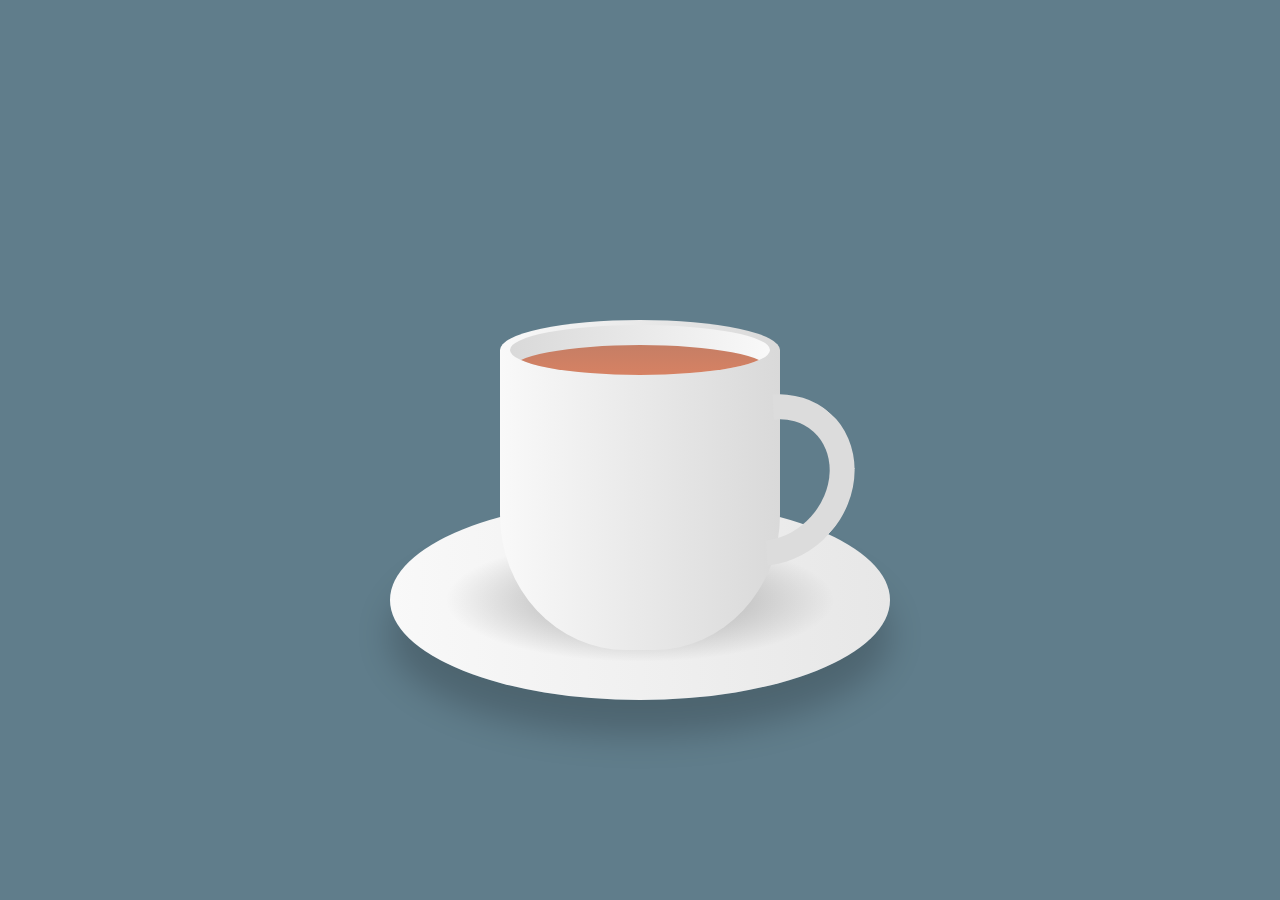
<file: Cup of Tea/index.html>
<!DOCTYPE html>
<html>
  <head>
    <meta charset="utf-8">
    <title>Animated Tea Cup - OT </title>
    <link rel="stylesheet" href="styles.css">
  </head>
  <body>
    <div class="container">
      <div class="plate">
      </div>
      <div class="cup">
        <div class="top">
          <div class="vapour">
            <span style="--i:1;"></span>
            <span style="--i:3;"></span>
            <span style="--i:16;"></span>
            <span style="--i:5;"></span>
            <span style="--i:13;"></span>
            <span style="--i:20;"></span>
            <span style="--i:6;"></span>
            <span style="--i:7;"></span>
            <span style="--i:10;"></span>
            <span style="--i:2;"></span>
            <span style="--i:18;"></span>
            <span style="--i:4;"></span>
            <span style="--i:5;"></span>
            <span style="--i:9;"></span>
            <span style="--i:17;"></span>
            <span style="--i:11;"></span>
            <span style="--i:12;"></span>
            <span style="--i:14;"></span>
            <span style="--i:8;"></span>
            <span style="--i:15;"></span>
            <span style="--i:19;"></span>
          </div>
          <div class="circle">
            <div class="tea"></div>
          </div>
        </div>
        <div class="handle"></div>
      </div>
    </div>
  </body>
  <!-- 
    Inspired by Online Tutorials https://www.youtube.com/channel/UCbwXnUipZsLfUckBPsC7Jog
    make a pot to pour
    a btn to start animation
  -->
</html>
</file>
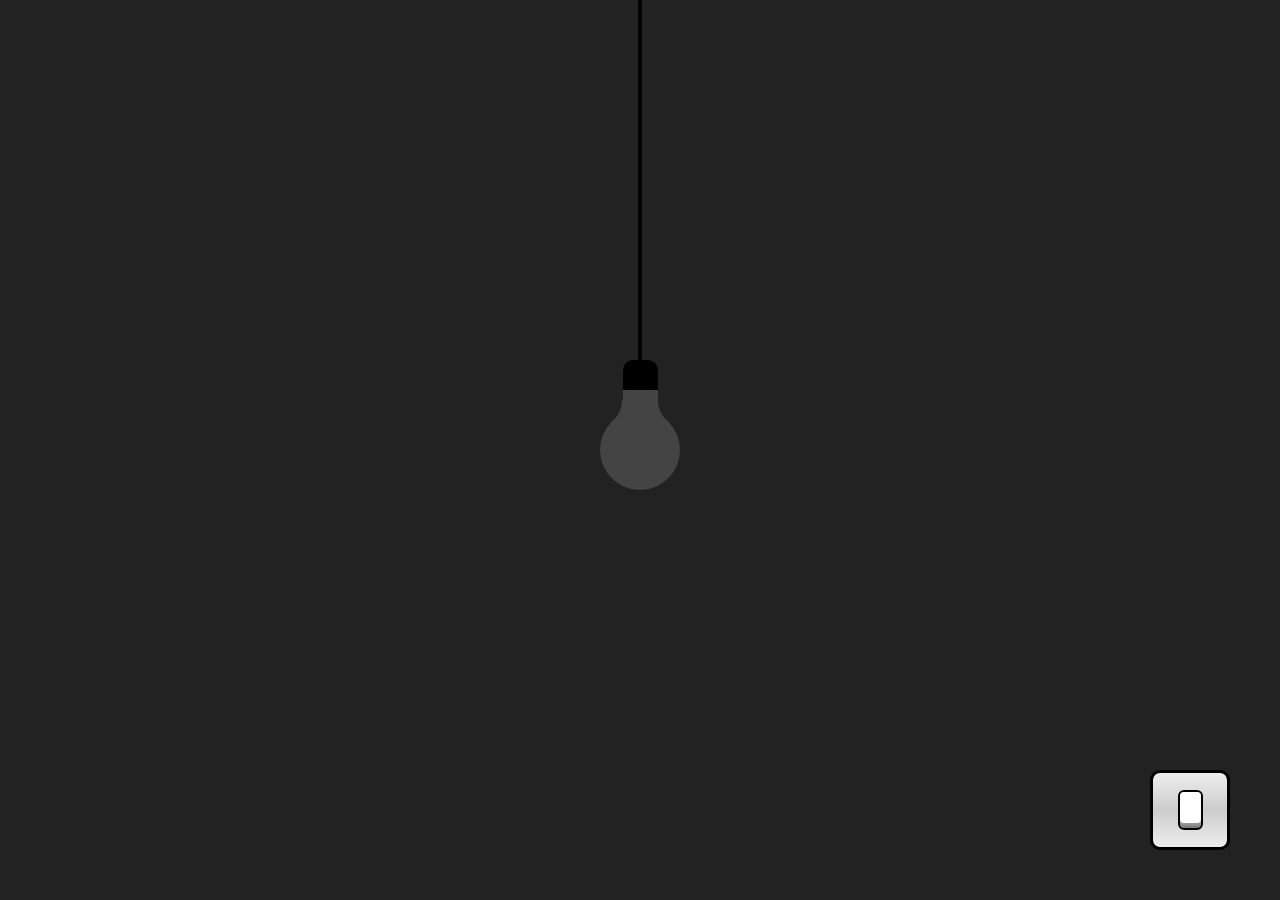
<file: Light Bulb/index.html>
<!DOCTYPE html>
<html>
  <head>
    <meta charset="utf-8">
    <title>Light Bulb On Off Effect - OT </title>
    <link rel="stylesheet" href="styles.css">
  </head>
  <body>
    <div class="wire"></div>
    <div class="light">
      <div class="bulb">
        <span></span>
        <span></span>
      </div>
      <div class="switch">
        <div class="btn" id="switchBtn"></div>
      </div>
    </div>
    <!-- Sound on click-->
    <audio id="audio" src="assets/click-sound.mp3" autostart="false"></audio>
    <script>
      let btn = document.querySelector('#switchBtn');
      let audio = document.querySelector('#audio');
      let body = document.querySelector('body');
      btn.onclick = function() {
        body.classList.toggle('on');
        audio.play()
      }
    </script>
  </body>
  <!-- Inspired by Online Tutorials https://www.youtube.com/channel/UCbwXnUipZsLfUckBPsC7Jog-->
</html>
</file>
<file: Cup of Tea/styles.css>
* {
  margin: 0;
  padding: 0;
  box-sizing: border-box;
}

body {
  display: flex;
  justify-content: center;
  align-items: center;
  min-height: 100vh;
  background: #607d8b;
}

.container {
  position: relative;
  top: 50px;
}

.cup {
  position: relative;
  width: 280px;
  height: 300px;
  background: linear-gradient(to right, #f9f9f9, #d9d9d9);
  border-bottom-left-radius: 45%;
  border-bottom-right-radius: 45%;
}

.top {
  position: absolute;
  top: -30px;
  left: 0;
  width: 100%;
  height: 60px;
  background: linear-gradient(to right, #f9f9f9, #d9d9d9);
  border-radius: 50%;
}

.circle {
  position: absolute;
  top: 5px;
  left: 10px;
  width: calc(100% - 20px);
  height: 50px;
  border-radius: 50%;
  background: linear-gradient(to left, #f9f9f9, #d9d9d9);
  box-sizing: border-box;
  overflow: hidden;
}

.tea {
  position: absolute;
  top:20px;
  left: 0;
  width: 100%;
  height: 100%;
  background: linear-gradient(#c57e65, #e28462);
  border-radius: 50%;
}

.handle {
  position: absolute;
  right: -70px;
  top: 40px;
  width: 160px;
  height: 180px;
  border: solid 25px #dcdcdc;
  border-left: 25px solid transparent;
  border-bottom: 25px solid transparent;
  border-radius: 50%;
  transform: rotate(42deg);
}

.plate {
  position: absolute;
  bottom: -50px;
  left: 50%;
  transform: translateX(-50%);
  width: 500px;
  height: 200px;
  background: linear-gradient(to right, #f9f9f9, #e7e7e7);
  border-radius: 50%;
  box-shadow: 0 35px 35px rgba(0,0,0,0.2);
}

.plate::before {
  content: '';
  position: absolute;
  top: 10px;
  left: 10px;
  bottom: 10px;
  border-radius: 50%;
  background: linear-gradient(to right, #f9f9f9, #e7e7e7);
}

.plate::after {
  content: '';
  position: absolute;
  top: 30px;
  left:30px;
  right: 30px;
  bottom: 30px;
  background: radial-gradient(rgba(0,0,0,0.2) 25%, transparent, transparent);
  border-radius: 50%;
}

.vapour {
  position: relative;
  display: flex;
  z-index: 1;
  padding: 0 20px;
}

.vapour span {
  position: relative;
  bottom: 50px;
  display: block;
  margin: 0 2px 50px;
  min-width: 8px;
  height: 120px;
  background: #fff;
  border-radius: 50%;
  animation: animate 5s linear infinite;
  opacity: 0;
  filter: blur(8px);
  animation-delay: calc(var(--i) * -1.5s);
}

@keyframes animate {
  0% {
    transform: translateY(0) scaleX(1) ;
  }
  15% {
    opacity: 1;
  }
  50% {
    transform: translateY(-150px) scaleX(5) ;
  }
  95% {
    opacity: 0;
  }
  100% {
    transform: translateY(-300px) scaleX(10) ;
  }
}
</file>
<file: Light Bulb/styles.css>
* {
  margin: 0;
  padding: 0;
  box-sizing: border-box;
}

body {
  display: flex;
  justify-content: center;
  align-items: center;
  min-height: 100vh;
  background: #222;
}

body.on {
  background: radial-gradient(#666, #111);
}

/* The buld styles and wire */
.bulb {
  position: relative;
  width: 80px;
  height: 80px;
  background: #444;
  border-radius: 50%;
  z-index: 2;
}

body.on .bulb {
  background: #fff;
  box-shadow: 0 0 50px #fff,
  0 0 100px #fff,
  0 0 150px #fff, 
  0 0 200px #fff,
  0 0 250px #fff,
  0 0 300px #fff;
}

.bulb::before {
  content: '';
  position: absolute;
  left: 22.5px;
  top:-50px;
  width: 35px;
  height: 80px;
  background: #444;
  border-top: 30px solid #000;
  border-radius: 10px;
}
body.on .bulb::before{
  background: #fff;
}
body.on .bulb::after {
  content: '';
  position: absolute;
  top: 50%;
  width: 120px;
  height: 120px;
  left: 50%;
  transform: translate(-50%, -50%);
  background: #fff;
  border-radius: 50%;
  filter: blur(40px);
}

/**  Make the curve at its left edge (1) and right edge (2) */
.bulb span:nth-child(1) {
  position: absolute;
  top: -16px;
  left:-4px;
  display: block;
  width: 30px;
  height: 30px;
  background: transparent;
  transform: rotate(342deg);
  border-bottom-right-radius: 40px;
  box-shadow: 20px 20px 0 10px #444;
}
body.on .bulb span:nth-child(1) {
  box-shadow: 20px 20px 0 10px #fff;
}
.bulb span:nth-child(2) {
  position: absolute;
  top: -16px;
  right:-4px;
  display: block;
  width: 30px;
  height: 30px;
  background: transparent;
  transform: rotate(17deg);
  border-bottom-left-radius: 40px;
  box-shadow: -20px 20px 0 10px #444;
}
body.on .bulb span:nth-child(2) {
  box-shadow: -20px 20px 0 10px #fff;
}

.wire {
  position: absolute;
  left: calc(50% - 2px);
  bottom: 50%;
  width: 4px;
  height: 60vh;
  background: #000;
  z-index: 1;
}

/* Controller switch */
.switch {
  position: absolute;
  bottom: 50px;
  right: 50px;
  width: 80px;
  height: 80px;
  background: linear-gradient(#eee, #ccc, #eee);
  border: 3px solid #000;
  border-radius: 10px;
  display: flex;
  justify-content: center;
  align-items: center;
}
.switch .btn {
  position: relative;
  width: 25px;
  height: 40px;
  background: linear-gradient(#777, #fff, #777);
  border-radius: 6px;
  border: 2px solid #000;
  cursor: pointer;
}
.switch .btn::before {
  content: '';
  position: absolute;
  top: 0;
  left: 0;
  width: 100%;
  height: 85%;
  background: linear-gradient(#fff, #fff);
  border-radius: 4px;
}

.on .switch .btn::before {
  top: 15%;
}
#audio {
  display: none;
}
</file>
